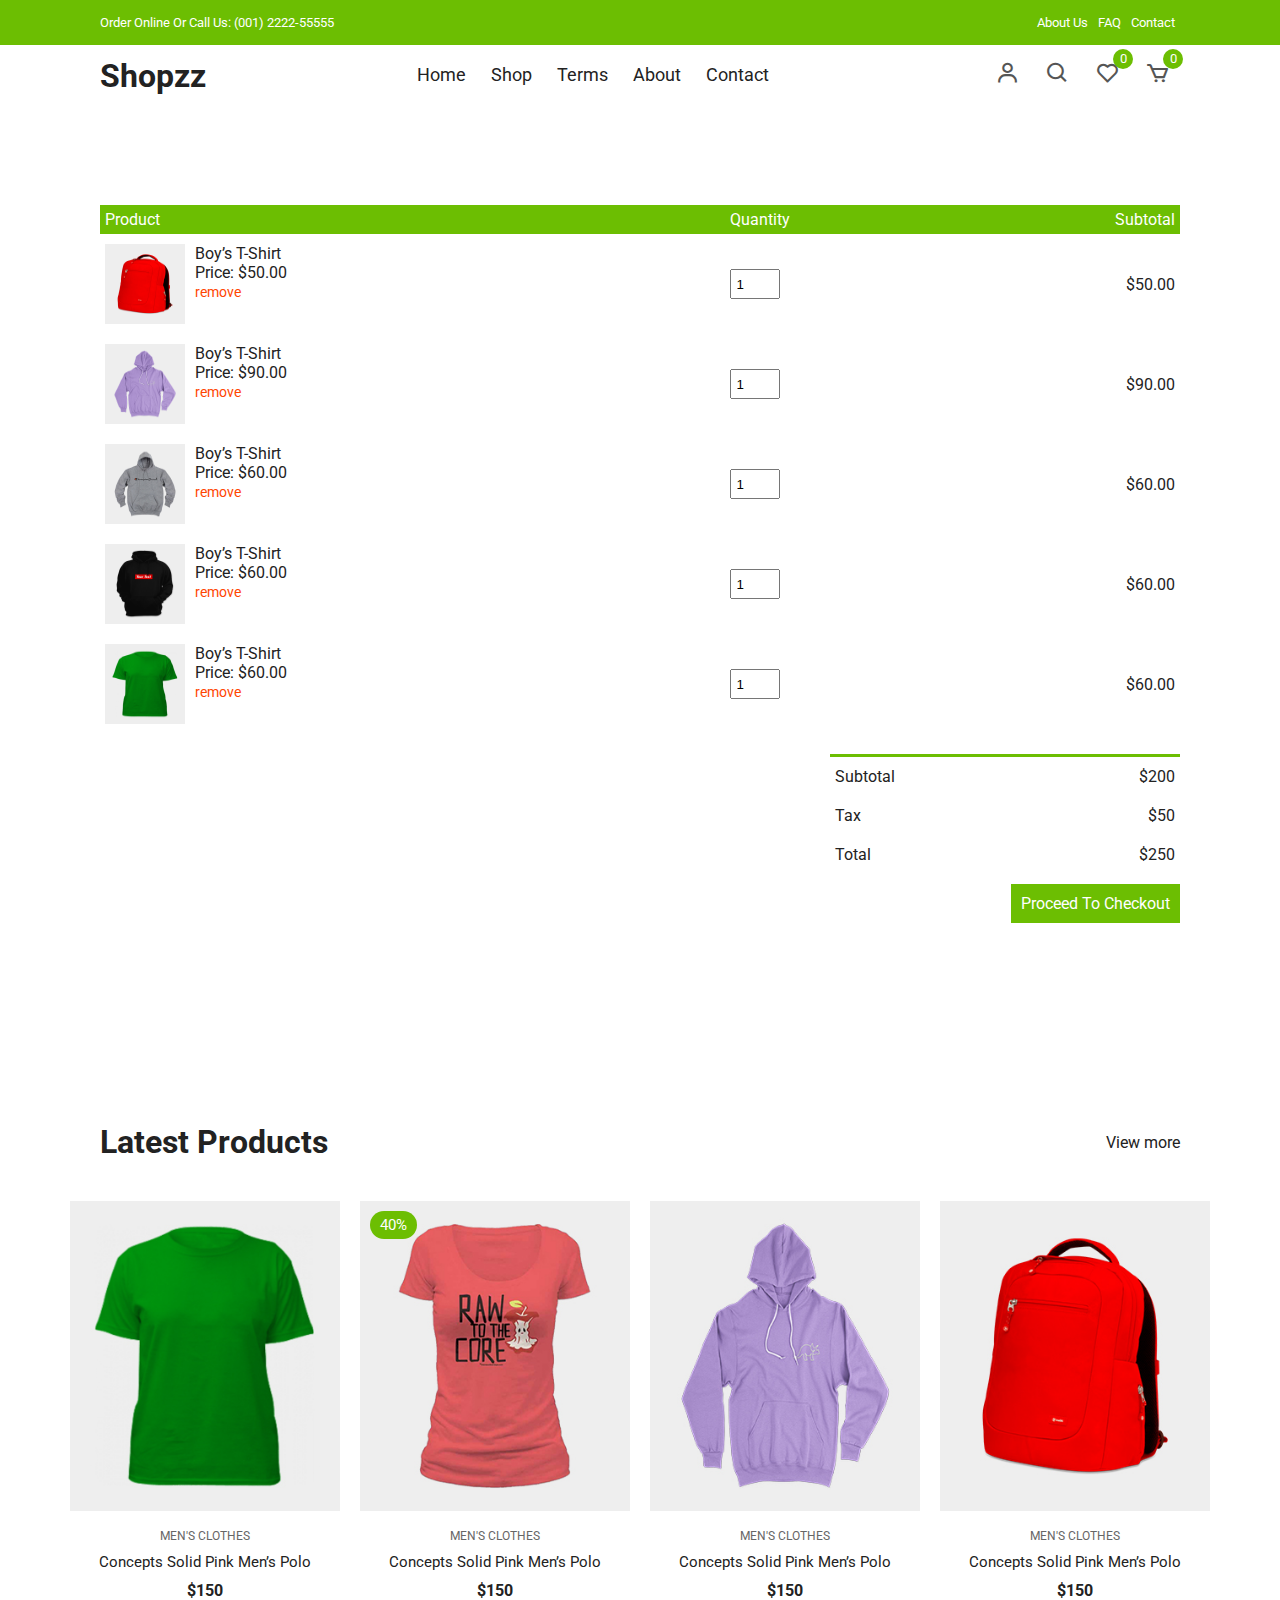
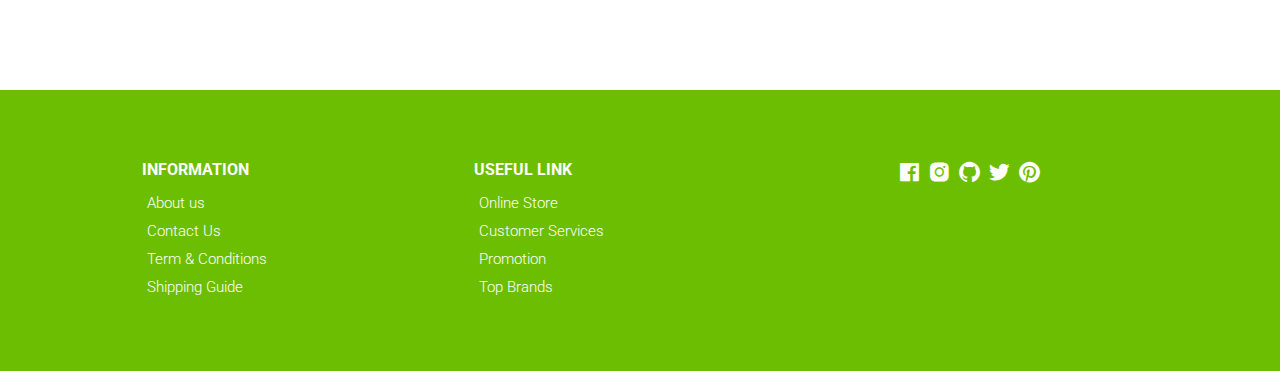
<file: cart.html>
<!DOCTYPE html>
<html lang="en">
  <head>
    <meta charset="UTF-8" />
    <meta name="viewport" content="width=device-width, initial-scale=1.0" />
    <!-- Box icons -->
    <link
      rel="stylesheet"
      href="https://cdn.jsdelivr.net/npm/boxicons@latest/css/boxicons.min.css"
    />
    <!-- Custom StyleSheet -->
    <link rel="stylesheet" href="./css/styles.css" />
    <title>Your Cart</title>
  </head>
  <body>
    <!-- Navigation -->
    <div class="top-nav">
      <div class="container d-flex">
        <p>Order Online Or Call Us: (001) 2222-55555</p>
        <ul class="d-flex">
          <li><a href="#">About Us</a></li>
          <li><a href="#">FAQ</a></li>
          <li><a href="#">Contact</a></li>
        </ul>
      </div>
    </div>
    <div class="navigation">
      <div class="nav-center container d-flex">
        <a href="index.html" class="logo"><h1>Shopzz</h1></a>

        <ul class="nav-list d-flex">
          <li class="nav-item">
            <a href="index.html" class="nav-link">Home</a>
          </li>
          <li class="nav-item">
            <a href="product.php" class="nav-link">Shop</a>
          </li>
          <li class="nav-item">
            <a href="#terms" class="nav-link">Terms</a>
          </li>
          <li class="nav-item">
            <a href="#about" class="nav-link">About</a>
          </li>
          <li class="nav-item">
            <a href="#contact" class="nav-link">Contact</a>
          </li>
          <li class="icons d-flex">
            <a href="login.html" class="icon">
              <i class="bx bx-user"></i>
            </a>
            <div class="icon">
              <i class="bx bx-search"></i>
            </div>
            <div class="icon">
              <i class="bx bx-heart"></i>
              <span class="d-flex">0</span>
            </div>
            <a href="cart.html" class="icon">
              <i class="bx bx-cart"></i>
              <span class="d-flex">0</span>
            </a>
          </li>
        </ul>

        <div class="icons d-flex">
          <a href="login.html" class="icon">
            <i class="bx bx-user"></i>
          </a>
          <div class="icon">
            <i class="bx bx-search"></i>
          </div>
          <div class="icon">
            <i class="bx bx-heart"></i>
            <span class="d-flex">0</span>
          </div>
          <a href="cart.html" class="icon">
            <i class="bx bx-cart"></i>
            <span class="d-flex">0</span>
          </a>
        </div>

        <div class="hamburger">
          <i class="bx bx-menu-alt-left"></i>
        </div>
      </div>
    </div>

    <!-- Cart Items -->
    <div class="container cart">
      <table>
        <tr>
          <th>Product</th>
          <th>Quantity</th>
          <th>Subtotal</th>
        </tr>
        <tr>
          <td>
            <div class="cart-info">
              <img src="./images/product-2.jpg" alt="" />
              <div>
                <p>Boy’s T-Shirt</p>
                <span>Price: $50.00</span> <br />
                <a href="#">remove</a>
              </div>
            </div>
          </td>
          <td><input type="number" value="1" min="1" /></td>
          <td>$50.00</td>
        </tr>
        <tr>
          <td>
            <div class="cart-info">
              <img src="./images/product-3.jpg" alt="" />
              <div>
                <p>Boy’s T-Shirt</p>
                <span>Price: $90.00</span> <br />
                <a href="#">remove</a>
              </div>
            </div>
          </td>
          <td><input type="number" value="1" min="1" /></td>
          <td>$90.00</td>
        </tr>
        <tr>
          <td>
            <div class="cart-info">
              <img src="./images/product-4.jpg" alt="" />
              <div>
                <p>Boy’s T-Shirt</p>
                <span>Price: $60.00</span> <br />
                <a href="#">remove</a>
              </div>
            </div>
          </td>
          <td><input type="number" value="1" min="1" /></td>
          <td>$60.00</td>
        </tr>
        <tr>
          <td>
            <div class="cart-info">
              <img src="./images/product-5.jpg" alt="" />
              <div>
                <p>Boy’s T-Shirt</p>
                <span>Price: $60.00</span> <br />
                <a href="#">remove</a>
              </div>
            </div>
          </td>
          <td><input type="number" value="1" min="1" /></td>
          <td>$60.00</td>
        </tr>
        <tr>
          <td>
            <div class="cart-info">
              <img src="./images/product-6.jpg" alt="" />
              <div>
                <p>Boy’s T-Shirt</p>
                <span>Price: $60.00</span> <br />
                <a href="#">remove</a>
              </div>
            </div>
          </td>
          <td><input type="number" value="1" min="1" /></td>
          <td>$60.00</td>
        </tr>
      </table>
      <div class="total-price">
        <table>
          <tr>
            <td>Subtotal</td>
            <td>$200</td>
          </tr>
          <tr>
            <td>Tax</td>
            <td>$50</td>
          </tr>
          <tr>
            <td>Total</td>
            <td>$250</td>
          </tr>
        </table>
        <a href="#" class="checkout btn">Proceed To Checkout</a>
      </div>
    </div>

    <!-- Latest Products -->
    <section class="section featured">
      <div class="top container">
        <h1>Latest Products</h1>
        <a href="#" class="view-more">View more</a>
      </div>
      <div class="product-center container">
        <div class="product-item">
          <div class="overlay">
            <a href="" class="product-thumb">
              <img src="./images/product-6.jpg" alt="" />
            </a>
          </div>
          <div class="product-info">
            <span>MEN'S CLOTHES</span>
            <a href="">Concepts Solid Pink Men’s Polo</a>
            <h4>$150</h4>
          </div>
          <ul class="icons">
            <li><i class="bx bx-heart"></i></li>
            <li><i class="bx bx-search"></i></li>
            <li><i class="bx bx-cart"></i></li>
          </ul>
        </div>
        <div class="product-item">
          <div class="overlay">
            <a href="" class="product-thumb">
              <img src="./images/product-1.jpg" alt="" />
            </a>
            <span class="discount">40%</span>
          </div>
          <div class="product-info">
            <span>MEN'S CLOTHES</span>
            <a href="">Concepts Solid Pink Men’s Polo</a>
            <h4>$150</h4>
          </div>
          <ul class="icons">
            <li><i class="bx bx-heart"></i></li>
            <li><i class="bx bx-search"></i></li>
            <li><i class="bx bx-cart"></i></li>
          </ul>
        </div>
        <div class="product-item">
          <div class="overlay">
            <a href="" class="product-thumb">
              <img src="./images/product-3.jpg" alt="" />
            </a>
          </div>
          <div class="product-info">
            <span>MEN'S CLOTHES</span>
            <a href="">Concepts Solid Pink Men’s Polo</a>
            <h4>$150</h4>
          </div>
          <ul class="icons">
            <li><i class="bx bx-heart"></i></li>
            <li><i class="bx bx-search"></i></li>
            <li><i class="bx bx-cart"></i></li>
          </ul>
        </div>
        <div class="product-item">
          <div class="overlay">
            <a href="" class="product-thumb">
              <img src="./images/product-2.jpg" alt="" />
            </a>
          </div>
          <div class="product-info">
            <span>MEN'S CLOTHES</span>
            <a href="">Concepts Solid Pink Men’s Polo</a>
            <h4>$150</h4>
          </div>
          <ul class="icons">
            <li><i class="bx bx-heart"></i></li>
            <li><i class="bx bx-search"></i></li>
            <li><i class="bx bx-cart"></i></li>
          </ul>
        </div>
      </div>
    </section>

    <!-- Footer -->
    <footer class="footer">
      <div class="row">
        <div class="col d-flex">
          <h4>INFORMATION</h4>
          <a href="">About us</a>
          <a href="">Contact Us</a>
          <a href="">Term & Conditions</a>
          <a href="">Shipping Guide</a>
        </div>
        <div class="col d-flex">
          <h4>USEFUL LINK</h4>
          <a href="">Online Store</a>
          <a href="">Customer Services</a>
          <a href="">Promotion</a>
          <a href="">Top Brands</a>
        </div>
        <div class="col d-flex">
          <span><i class="bx bxl-facebook-square"></i></span>
          <span><i class="bx bxl-instagram-alt"></i></span>
          <span><i class="bx bxl-github"></i></span>
          <span><i class="bx bxl-twitter"></i></span>
          <span><i class="bx bxl-pinterest"></i></span>
        </div>
      </div>
    </footer>

    <!-- Custom Script -->
    <script src="./js/index.js"></script>
  </body>
</html>
</file>
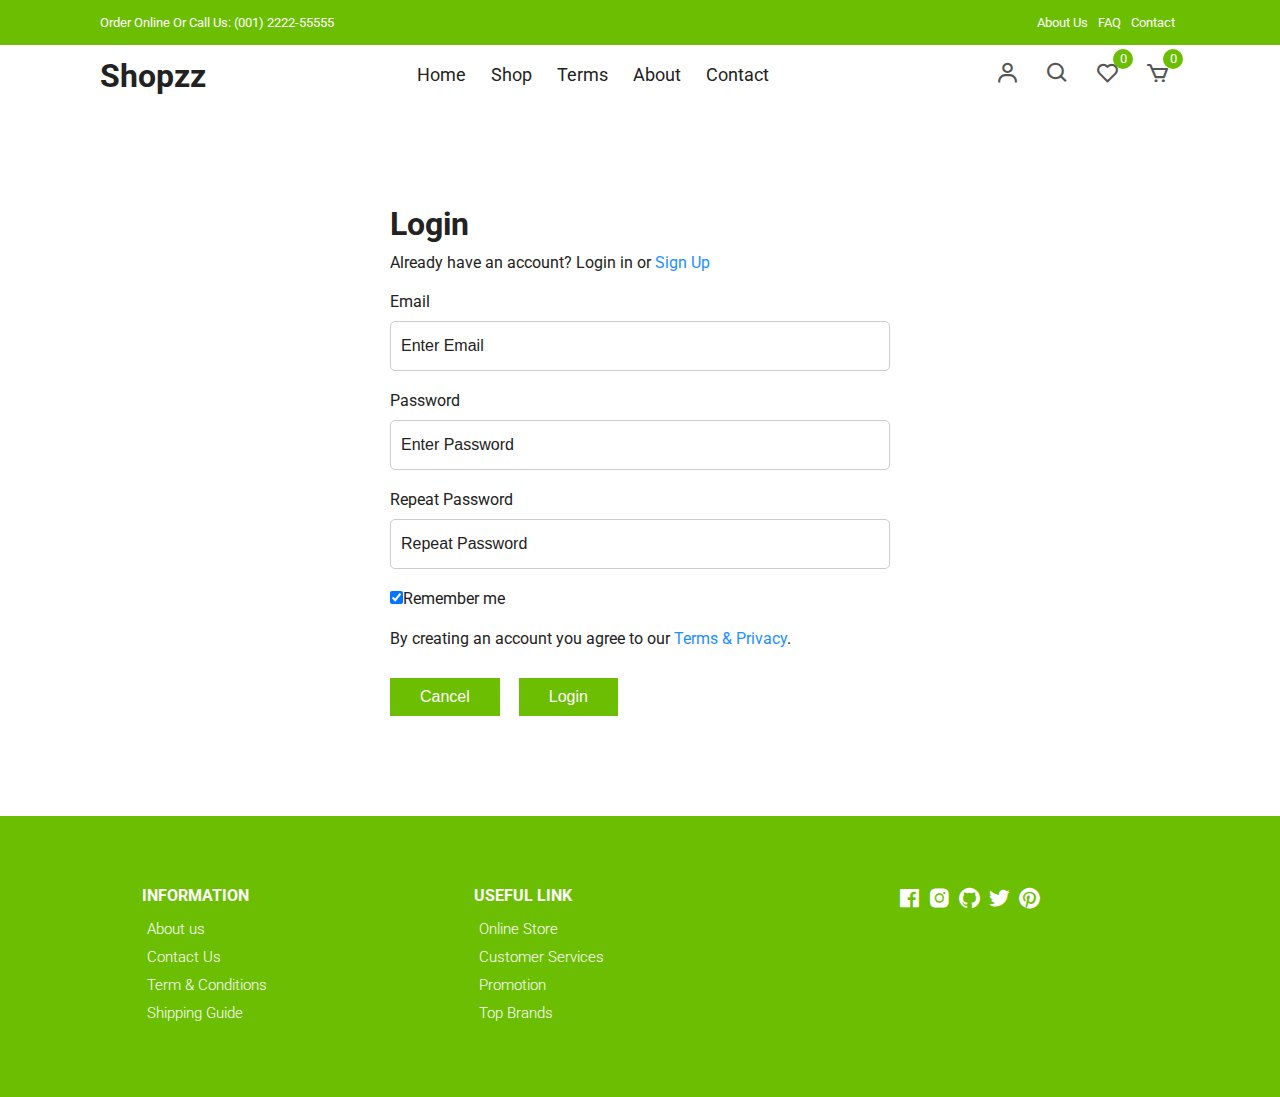
<file: login.html>
<!DOCTYPE html>
<html lang="en">
  <head>
    <meta charset="UTF-8" />
    <meta name="viewport" content="width=device-width, initial-scale=1.0" />
    <!-- Box icons -->
    <link
      rel="stylesheet"
      href="https://cdn.jsdelivr.net/npm/boxicons@latest/css/boxicons.min.css"
    />
    <!-- Custom StyleSheet -->
    <link rel="stylesheet" href="./css/styles.css" />
    <title>Login</title>
  </head>
  <body>
    <!-- Navigation -->
    <div class="top-nav">
      <div class="container d-flex">
        <p>Order Online Or Call Us: (001) 2222-55555</p>
        <ul class="d-flex">
          <li><a href="#">About Us</a></li>
          <li><a href="#">FAQ</a></li>
          <li><a href="#">Contact</a></li>
        </ul>
      </div>
    </div>
    <div class="navigation">
      <div class="nav-center container d-flex">
        <a href="index.html" class="logo"><h1>Shopzz</h1></a>

        <ul class="nav-list d-flex">
          <li class="nav-item">
            <a href="index.html" class="nav-link">Home</a>
          </li>
          <li class="nav-item">
            <a href="product.php" class="nav-link">Shop</a>
          </li>
          <li class="nav-item">
            <a href="#terms" class="nav-link">Terms</a>
          </li>
          <li class="nav-item">
            <a href="#about" class="nav-link">About</a>
          </li>
          <li class="nav-item">
            <a href="#contact" class="nav-link">Contact</a>
          </li>
          <li class="icons d-flex">
            <a href="login.html" class="icon">
              <i class="bx bx-user"></i>
            </a>
            <div class="icon">
              <i class="bx bx-search"></i>
            </div>
            <div class="icon">
              <i class="bx bx-heart"></i>
              <span class="d-flex">0</span>
            </div>
            <a href="cart.html" class="icon">
              <i class="bx bx-cart"></i>
              <span class="d-flex">0</span>
            </a>
          </li>
        </ul>

        <div class="icons d-flex">
          <a href="login.html" class="icon">
            <i class="bx bx-user"></i>
          </a>
          <div class="icon">
            <i class="bx bx-search"></i>
          </div>
          <div class="icon">
            <i class="bx bx-heart"></i>
            <span class="d-flex">0</span>
          </div>
          <a href="cart.html" class="icon">
            <i class="bx bx-cart"></i>
            <span class="d-flex">0</span>
          </a>
        </div>

        <div class="hamburger">
          <i class="bx bx-menu-alt-left"></i>
        </div>
      </div>
    </div>
    <!-- Login -->
    <div class="container">
      <div class="login-form">
        <form action="login.php" method="POST">
          <h1>Login</h1>
          <p>
            Already have an account? Login in or
            <a href="signup.html">Sign Up</a>
          </p>

          <label for="email">Email</label>
          <input type="text" placeholder="Enter Email" name="email" required />

          <label for="psw">Password</label>
          <input type="password" placeholder="Enter Password" name="psw" required/>

          <label for="psw-repeat">Repeat Password</label>
          <input type="password" placeholder="Repeat Password" name="psw-repeat" required/>

          <label>
            <input type="checkbox" checked="checked" name="remember" style="margin-bottom: 15px"/>Remember me
          </label>

          <p>
            By creating an account you agree to our
            <a href="#">Terms & Privacy</a>.
          </p>

          <div class="buttons">
            <button type="reset" class="cancelbtn">Cancel</button>
            <button type="submit" class="signupbtn" name="login">Login</button>
          </div>
        </form>
      </div>
    </div>

    <!-- Footer -->
    <footer class="footer">
      <div class="row">
        <div class="col d-flex">
          <h4>INFORMATION</h4>
          <a href="">About us</a>
          <a href="">Contact Us</a>
          <a href="">Term & Conditions</a>
          <a href="">Shipping Guide</a>
        </div>
        <div class="col d-flex">
          <h4>USEFUL LINK</h4>
          <a href="">Online Store</a>
          <a href="">Customer Services</a>
          <a href="">Promotion</a>
          <a href="">Top Brands</a>
        </div>
        <div class="col d-flex">
          <span><i class="bx bxl-facebook-square"></i></span>
          <span><i class="bx bxl-instagram-alt"></i></span>
          <span><i class="bx bxl-github"></i></span>
          <span><i class="bx bxl-twitter"></i></span>
          <span><i class="bx bxl-pinterest"></i></span>
        </div>
      </div>
    </footer>

    <!-- Custom Script -->
    <script src="./js/index.js"></script>
  </body>
</html>
</file>
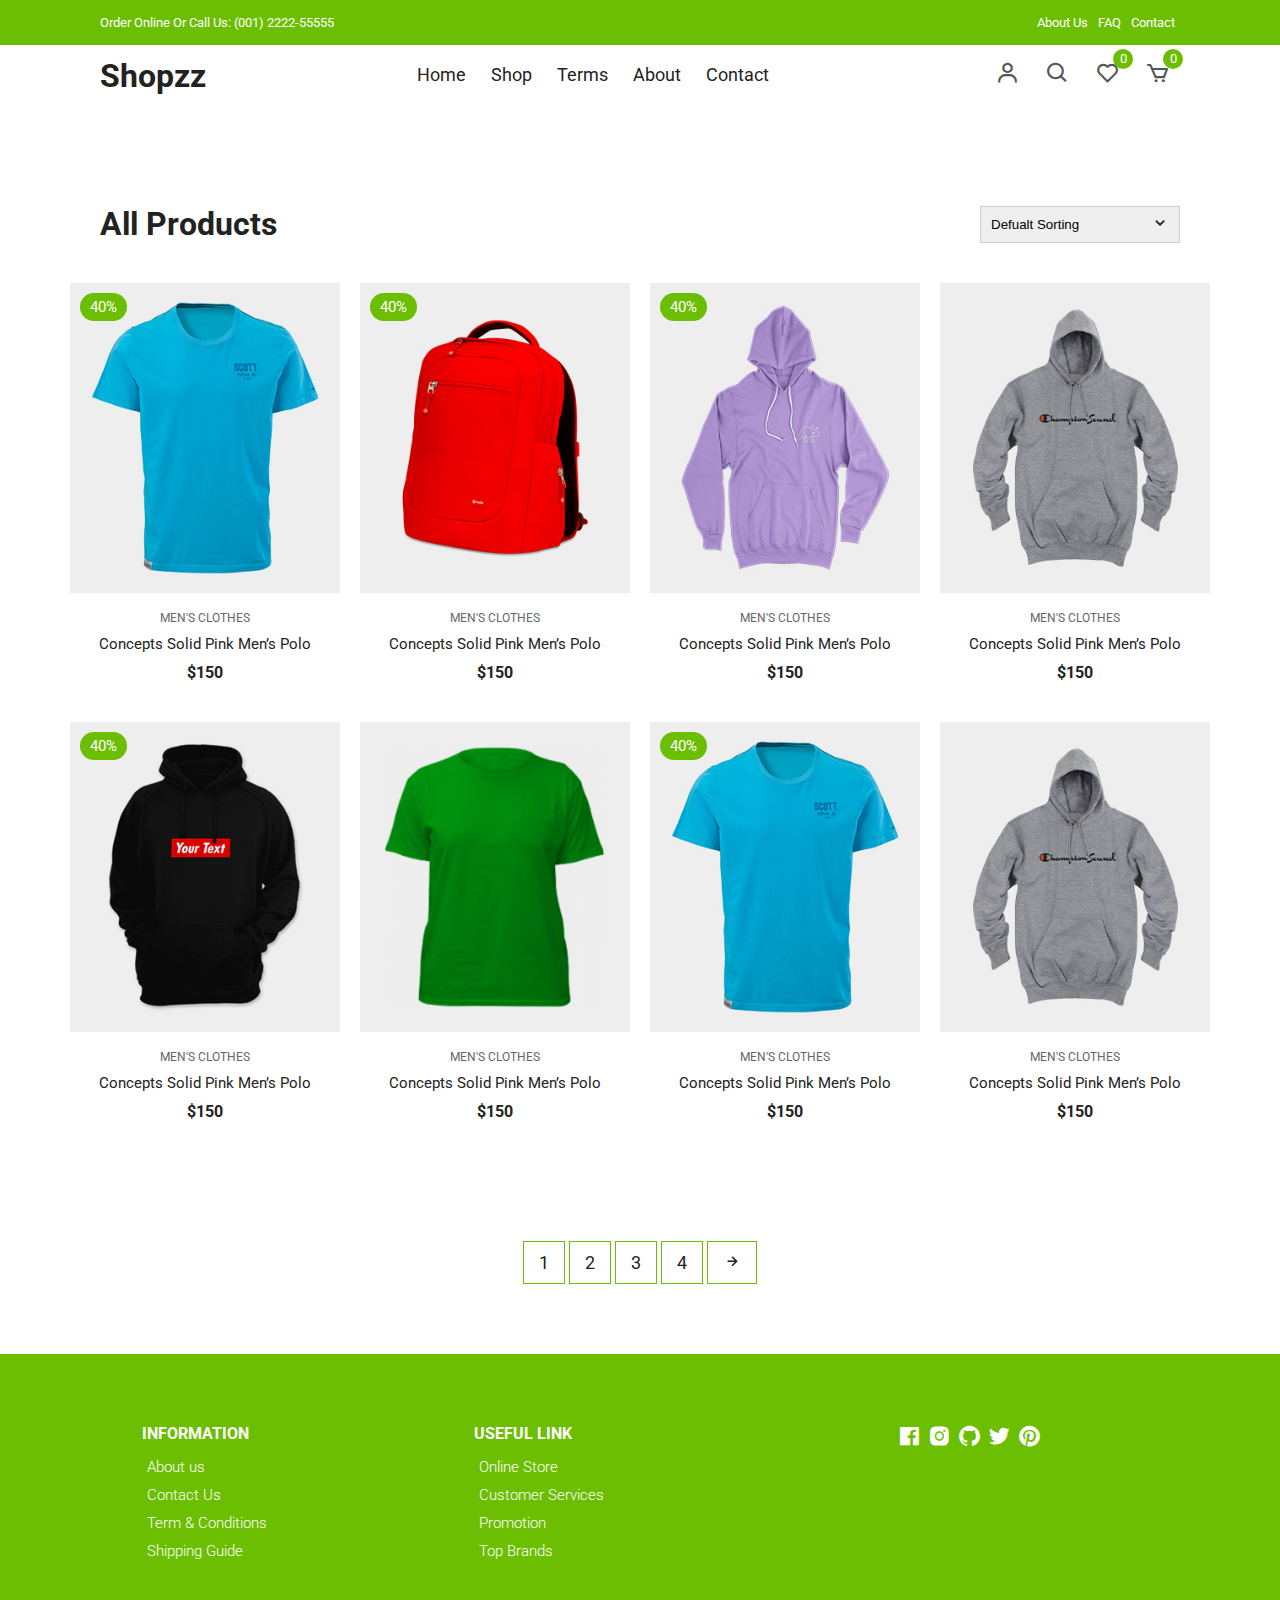
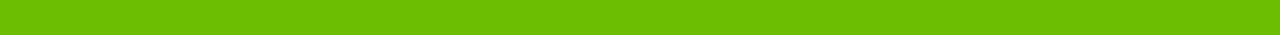
<file: product.html>
<!DOCTYPE html>
<html lang="en">
  <head>
    <meta charset="UTF-8" />
    <meta name="viewport" content="width=device-width, initial-scale=1.0" />
    <!-- Box icons -->
    <link
      rel="stylesheet"
      href="https://cdn.jsdelivr.net/npm/boxicons@latest/css/boxicons.min.css"
    />
    <!-- Custom StyleSheet -->
    <link rel="stylesheet" href="./css/styles.css" />
    <title>Boy’s T-Shirt</title>
  </head>

  <body>
    <!-- Navigation -->
    <div class="top-nav">
      <div class="container d-flex">
        <p>Order Online Or Call Us: (001) 2222-55555</p>
        <ul class="d-flex">
          <li><a href="#">About Us</a></li>
          <li><a href="#">FAQ</a></li>
          <li><a href="#">Contact</a></li>
        </ul>
      </div>
    </div>
    <div class="navigation">
      <div class="nav-center container d-flex">
        <a href="index.html" class="logo"><h1>Shopzz</h1></a>

        <ul class="nav-list d-flex">
          <li class="nav-item">
            <a href="index.html" class="nav-link">Home</a>
          </li>
          <li class="nav-item">
            <a href="product.php" class="nav-link">Shop</a>
          </li>
          <li class="nav-item">
            <a href="#terms" class="nav-link">Terms</a>
          </li>
          <li class="nav-item">
            <a href="#about" class="nav-link">About</a>
          </li>
          <li class="nav-item">
            <a href="#contact" class="nav-link">Contact</a>
          </li>
          <li class="icons d-flex">
            <a href="login.html" class="icon">
              <i class="bx bx-user"></i>
            </a>
            <div class="icon">
              <i class="bx bx-search"></i>
            </div>
            <div class="icon">
              <i class="bx bx-heart"></i>
              <span class="d-flex">0</span>
            </div>
            <a href="cart.html" class="icon">
              <i class="bx bx-cart"></i>
              <span class="d-flex">0</span>
            </a>
          </li>
        </ul>

        <div class="icons d-flex">
          <a href="login.html" class="icon">
            <i class="bx bx-user"></i>
          </a>
          <div class="icon">
            <i class="bx bx-search"></i>
          </div>
          <div class="icon">
            <i class="bx bx-heart"></i>
            <span class="d-flex">0</span>
          </div>
          <a href="cart.html" class="icon">
            <i class="bx bx-cart"></i>
            <span class="d-flex">0</span>
          </a>
        </div>

        <div class="hamburger">
          <i class="bx bx-menu-alt-left"></i>
        </div>
      </div>
    </div>

    <!-- All Products -->
    <section class="section all-products" id="products">
      <div class="top container">
        <h1>All Products</h1>
        <form>
          <select>
            <option value="1">Defualt Sorting</option>
            <option value="2">Sort By Price</option>
            <option value="3">Sort By Popularity</option>
            <option value="4">Sort By Sale</option>
            <option value="5">Sort By Rating</option>
          </select>
          <span><i class="bx bx-chevron-down"></i></span>
        </form>
      </div>
      <div class="product-center container">
        <div class="product-item">
          <div class="overlay">
            <a href="productDetails.html" class="product-thumb">
              <img src="./images/product-7.jpg" alt="" />
            </a>
            <span class="discount">40%</span>
          </div>
          <div class="product-info">
            <span>MEN'S CLOTHES</span>
            <a href="productDetails.html">Concepts Solid Pink Men’s Polo</a>
            <h4>$150</h4>
          </div>
          <ul class="icons">
            <li><i class="bx bx-heart"></i></li>
            <li><i class="bx bx-search"></i></li>
            <li><i class="bx bx-cart"></i></li>
          </ul>
        </div>
        <div class="product-item">
          <div class="overlay">
            <a href="" class="product-thumb">
              <img src="./images/product-2.jpg" alt="" />
            </a>
            <span class="discount">40%</span>
          </div>
          <div class="product-info">
            <span>MEN'S CLOTHES</span>
            <a href="">Concepts Solid Pink Men’s Polo</a>
            <h4>$150</h4>
          </div>
          <ul class="icons">
            <li><i class="bx bx-heart"></i></li>
            <li><i class="bx bx-search"></i></li>
            <li><i class="bx bx-cart"></i></li>
          </ul>
        </div>
        <div class="product-item">
          <div class="overlay">
            <a href="" class="product-thumb">
              <img src="./images/product-3.jpg" alt="" />
            </a>
            <span class="discount">40%</span>
          </div>
          <div class="product-info">
            <span>MEN'S CLOTHES</span>
            <a href="">Concepts Solid Pink Men’s Polo</a>
            <h4>$150</h4>
          </div>
          <ul class="icons">
            <li><i class="bx bx-heart"></i></li>
            <li><i class="bx bx-search"></i></li>
            <li><i class="bx bx-cart"></i></li>
          </ul>
        </div>
        <div class="product-item">
          <div class="overlay">
            <a href="" class="product-thumb">
              <img src="./images/product-4.jpg" alt="" />
            </a>
          </div>
          <div class="product-info">
            <span>MEN'S CLOTHES</span>
            <a href="">Concepts Solid Pink Men’s Polo</a>
            <h4>$150</h4>
          </div>
          <ul class="icons">
            <li><i class="bx bx-heart"></i></li>
            <li><i class="bx bx-search"></i></li>
            <li><i class="bx bx-cart"></i></li>
          </ul>
        </div>
        <div class="product-item">
          <div class="overlay">
            <a href="" class="product-thumb">
              <img src="./images/product-5.jpg" alt="" />
            </a>
            <span class="discount">40%</span>
          </div>
          <div class="product-info">
            <span>MEN'S CLOTHES</span>
            <a href="">Concepts Solid Pink Men’s Polo</a>
            <h4>$150</h4>
          </div>
          <ul class="icons">
            <li><i class="bx bx-heart"></i></li>
            <li><i class="bx bx-search"></i></li>
            <li><i class="bx bx-cart"></i></li>
          </ul>
        </div>
        <div class="product-item">
          <div class="overlay">
            <a href="" class="product-thumb">
              <img src="./images/product-6.jpg" alt="" />
            </a>
          </div>
          <div class="product-info">
            <span>MEN'S CLOTHES</span>
            <a href="">Concepts Solid Pink Men’s Polo</a>
            <h4>$150</h4>
          </div>
          <ul class="icons">
            <li><i class="bx bx-heart"></i></li>
            <li><i class="bx bx-search"></i></li>
            <li><i class="bx bx-cart"></i></li>
          </ul>
        </div>
        <div class="product-item">
          <div class="overlay">
            <a href="" class="product-thumb">
              <img src="./images/product-7.jpg" alt="" />
            </a>
            <span class="discount">40%</span>
          </div>
          <div class="product-info">
            <span>MEN'S CLOTHES</span>
            <a href="">Concepts Solid Pink Men’s Polo</a>
            <h4>$150</h4>
          </div>
          <ul class="icons">
            <li><i class="bx bx-heart"></i></li>
            <li><i class="bx bx-search"></i></li>
            <li><i class="bx bx-cart"></i></li>
          </ul>
        </div>
        <div class="product-item">
          <div class="overlay">
            <a href="" class="product-thumb">
              <img src="./images/product-4.jpg" alt="" />
            </a>
          </div>
          <div class="product-info">
            <span>MEN'S CLOTHES</span>
            <a href="">Concepts Solid Pink Men’s Polo</a>
            <h4>$150</h4>
          </div>
          <ul class="icons">
            <li><i class="bx bx-heart"></i></li>
            <li><i class="bx bx-search"></i></li>
            <li><i class="bx bx-cart"></i></li>
          </ul>
        </div>
      </div>
    </section>
    <section class="pagination">
      <div class="container">
        <span>1</span> <span>2</span> <span>3</span> <span>4</span>
        <span><i class="bx bx-right-arrow-alt"></i></span>
      </div>
    </section>
    <!-- Footer -->
    <footer class="footer">
      <div class="row">
        <div class="col d-flex">
          <h4>INFORMATION</h4>
          <a href="">About us</a>
          <a href="">Contact Us</a>
          <a href="">Term & Conditions</a>
          <a href="">Shipping Guide</a>
        </div>
        <div class="col d-flex">
          <h4>USEFUL LINK</h4>
          <a href="">Online Store</a>
          <a href="">Customer Services</a>
          <a href="">Promotion</a>
          <a href="">Top Brands</a>
        </div>
        <div class="col d-flex">
          <span><i class="bx bxl-facebook-square"></i></span>
          <span><i class="bx bxl-instagram-alt"></i></span>
          <span><i class="bx bxl-github"></i></span>
          <span><i class="bx bxl-twitter"></i></span>
          <span><i class="bx bxl-pinterest"></i></span>
        </div>
      </div>
    </footer>
    <!-- Custom Script -->
    <script src="./js/index.js"></script>
  </body>
</html>
</file>
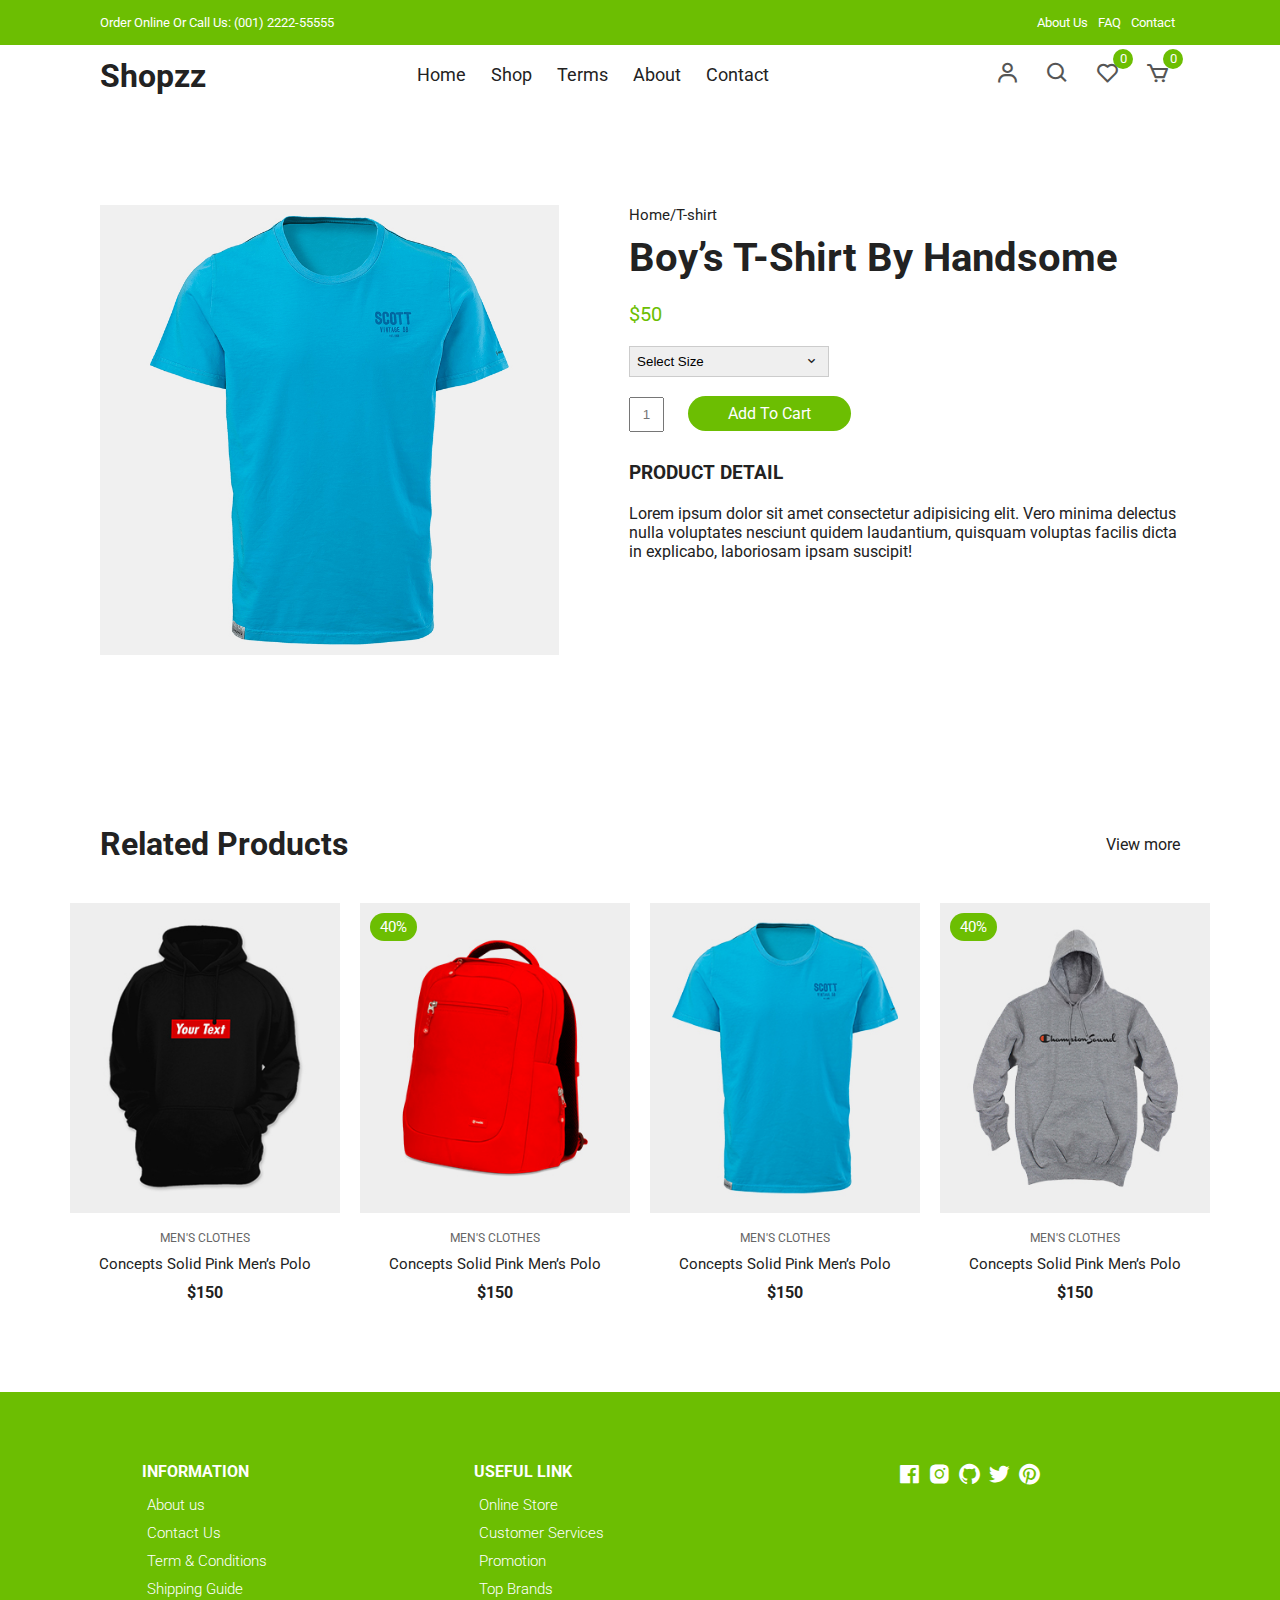
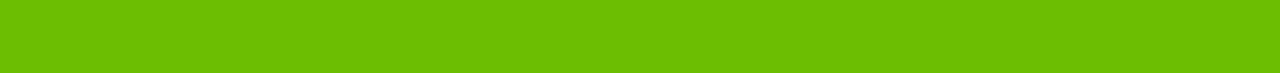
<file: productDetails.html>
<!DOCTYPE html>
<html lang="en">
  <head>
    <meta charset="UTF-8" />
    <meta name="viewport" content="width=device-width, initial-scale=1.0" />
    <!-- Box icons -->
    <link
      rel="stylesheet"
      href="https://cdn.jsdelivr.net/npm/boxicons@latest/css/boxicons.min.css"
    />
    <!-- Custom StyleSheet -->
    <link rel="stylesheet" href="./css/styles.css" />
    <title>Boy’s T-Shirt - Codevo</title>
  </head>

  <body>
    <!-- Navigation -->
    <div class="top-nav">
      <div class="container d-flex">
        <p>Order Online Or Call Us: (001) 2222-55555</p>
        <ul class="d-flex">
          <li><a href="#">About Us</a></li>
          <li><a href="#">FAQ</a></li>
          <li><a href="#">Contact</a></li>
        </ul>
      </div>
    </div>
    <div class="navigation">
      <div class="nav-center container d-flex">
        <a href="index.html" class="logo"><h1>Shopzz</h1></a>

        <ul class="nav-list d-flex">
          <li class="nav-item">
            <a href="index.html" class="nav-link">Home</a>
          </li>
          <li class="nav-item">
            <a href="product.php" class="nav-link">Shop</a>
          </li>
          <li class="nav-item">
            <a href="#terms" class="nav-link">Terms</a>
          </li>
          <li class="nav-item">
            <a href="#about" class="nav-link">About</a>
          </li>
          <li class="nav-item">
            <a href="#contact" class="nav-link">Contact</a>
          </li>
          <li class="icons d-flex">
            <a href="login.html" class="icon">
              <i class="bx bx-user"></i>
            </a>
            <div class="icon">
              <i class="bx bx-search"></i>
            </div>
            <div class="icon">
              <i class="bx bx-heart"></i>
              <span class="d-flex">0</span>
            </div>
            <a href="cart.html" class="icon">
              <i class="bx bx-cart"></i>
              <span class="d-flex">0</span>
            </a>
          </li>
        </ul>

        <div class="icons d-flex">
          <a href="login.html" class="icon">
            <i class="bx bx-user"></i>
          </a>
          <div class="icon">
            <i class="bx bx-search"></i>
          </div>
          <div class="icon">
            <i class="bx bx-heart"></i>
            <span class="d-flex">0</span>
          </div>
          <a href="cart.html" class="icon">
            <i class="bx bx-cart"></i>
            <span class="d-flex">0</span>
          </a>
        </div>

        <div class="hamburger">
          <i class="bx bx-menu-alt-left"></i>
        </div>
      </div>
    </div>

    <!-- Product Details -->
    <section class="section product-detail">
      <div class="details container">
        <div class="left image-container">
          <div class="main">
            <img src="./images/product-8.jpg" id="zoom" alt="" />
          </div>
        </div>
        <div class="right">
          <span>Home/T-shirt</span>
          <h1>Boy’s T-Shirt By Handsome</h1>
          <div class="price">$50</div>
          <form>
            <div>
              <select>
                <option value="Select Size" selected disabled>
                  Select Size
                </option>
                <option value="1">32</option>
                <option value="2">42</option>
                <option value="3">52</option>
                <option value="4">62</option>
              </select>
              <span><i class="bx bx-chevron-down"></i></span>
            </div>
          </form>
          <form class="form">
            <input type="text" placeholder="1" />
            <a href="cart.html" class="addCart">Add To Cart</a>
          </form>
          <h3>Product Detail</h3>
          <p>
            Lorem ipsum dolor sit amet consectetur adipisicing elit. Vero minima
            delectus nulla voluptates nesciunt quidem laudantium, quisquam
            voluptas facilis dicta in explicabo, laboriosam ipsam suscipit!
          </p>
        </div>
      </div>
    </section>

    <!-- Related -->
    <section class="section featured">
      <div class="top container">
        <h1>Related Products</h1>
        <a href="#" class="view-more">View more</a>
      </div>
      <div class="product-center container">
        <div class="product-item">
          <div class="overlay">
            <a href="" class="product-thumb">
              <img src="./images/product-5.jpg" alt="" />
            </a>
          </div>
          <div class="product-info">
            <span>MEN'S CLOTHES</span>
            <a href="">Concepts Solid Pink Men’s Polo</a>
            <h4>$150</h4>
          </div>
          <ul class="icons">
            <li><i class="bx bx-heart"></i></li>
            <li><i class="bx bx-search"></i></li>
            <li><i class="bx bx-cart"></i></li>
          </ul>
        </div>
        <div class="product-item">
          <div class="overlay">
            <a href="" class="product-thumb">
              <img src="./images/product-2.jpg" alt="" />
            </a>
            <span class="discount">40%</span>
          </div>
          <div class="product-info">
            <span>MEN'S CLOTHES</span>
            <a href="">Concepts Solid Pink Men’s Polo</a>
            <h4>$150</h4>
          </div>
          <ul class="icons">
            <li><i class="bx bx-heart"></i></li>
            <li><i class="bx bx-search"></i></li>
            <li><i class="bx bx-cart"></i></li>
          </ul>
        </div>
        <div class="product-item">
          <div class="overlay">
            <a href="" class="product-thumb">
              <img src="./images/product-7.jpg" alt="" />
            </a>
          </div>
          <div class="product-info">
            <span>MEN'S CLOTHES</span>
            <a href="">Concepts Solid Pink Men’s Polo</a>
            <h4>$150</h4>
          </div>
          <ul class="icons">
            <li><i class="bx bx-heart"></i></li>
            <li><i class="bx bx-search"></i></li>
            <li><i class="bx bx-cart"></i></li>
          </ul>
        </div>
        <div class="product-item">
          <div class="overlay">
            <a href="" class="product-thumb">
              <img src="./images/product-4.jpg" alt="" />
            </a>
            <span class="discount">40%</span>
          </div>
          <div class="product-info">
            <span>MEN'S CLOTHES</span>
            <a href="">Concepts Solid Pink Men’s Polo</a>
            <h4>$150</h4>
          </div>
          <ul class="icons">
            <li><i class="bx bx-heart"></i></li>
            <li><i class="bx bx-search"></i></li>
            <li><i class="bx bx-cart"></i></li>
          </ul>
        </div>
      </div>
    </section>
    <!-- Footer -->
    <footer class="footer">
      <div class="row">
        <div class="col d-flex">
          <h4>INFORMATION</h4>
          <a href="">About us</a>
          <a href="">Contact Us</a>
          <a href="">Term & Conditions</a>
          <a href="">Shipping Guide</a>
        </div>
        <div class="col d-flex">
          <h4>USEFUL LINK</h4>
          <a href="">Online Store</a>
          <a href="">Customer Services</a>
          <a href="">Promotion</a>
          <a href="">Top Brands</a>
        </div>
        <div class="col d-flex">
          <span><i class="bx bxl-facebook-square"></i></span>
          <span><i class="bx bxl-instagram-alt"></i></span>
          <span><i class="bx bxl-github"></i></span>
          <span><i class="bx bxl-twitter"></i></span>
          <span><i class="bx bxl-pinterest"></i></span>
        </div>
      </div>
    </footer>
    <!-- Custom Script -->
    <script src="./js/index.js"></script>
    <script
      src="https://code.jquery.com/jquery-3.4.0.min.js"
      integrity="sha384-JUMjoW8OzDJw4oFpWIB2Bu/c6768ObEthBMVSiIx4ruBIEdyNSUQAjJNFqT5pnJ6"
      crossorigin="anonymous"
    ></script>
    <script src="./js/zoomsl.min.js"></script>
    <script>
      $(function () {
        console.log("hello");
        $("#zoom").imagezoomsl({
          zoomrange: [4, 4],
        });
      });
    </script>
  </body>
</html>
</file>
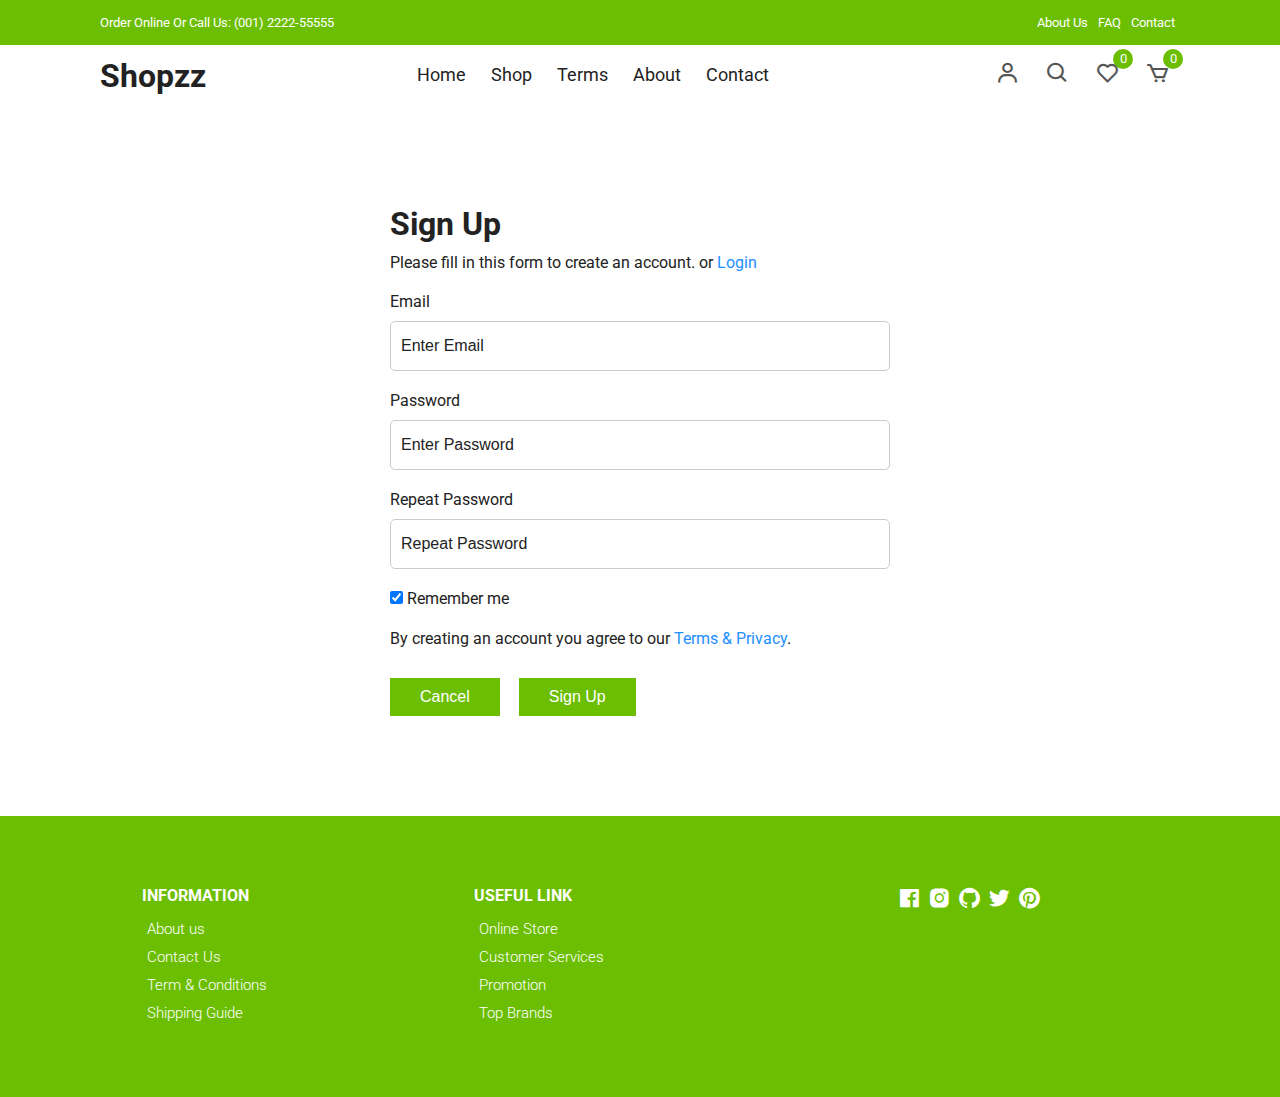
<file: signup.html>
<!DOCTYPE html>
<html lang="en">
  <head>
    <meta charset="UTF-8" />
    <meta name="viewport" content="width=device-width, initial-scale=1.0" />
    <!-- Box icons -->
    <link
      rel="stylesheet"
      href="https://cdn.jsdelivr.net/npm/boxicons@latest/css/boxicons.min.css"
    />
    <!-- Custom StyleSheet -->
    <link rel="stylesheet" href="./css/styles.css" />
    <title>Sign Up</title>
  </head>
  <body>
    <!-- Navigation -->
    <div class="top-nav">
      <div class="container d-flex">
        <p>Order Online Or Call Us: (001) 2222-55555</p>
        <ul class="d-flex">
          <li><a href="#">About Us</a></li>
          <li><a href="#">FAQ</a></li>
          <li><a href="#">Contact</a></li>
        </ul>
      </div>
    </div>
    <div class="navigation">
      <div class="nav-center container d-flex">
        <a href="index.html" class="logo"><h1>Shopzz</h1></a>

        <ul class="nav-list d-flex">
          <li class="nav-item">
            <a href="index.html" class="nav-link">Home</a>
          </li>
          <li class="nav-item">
            <a href="product.php" class="nav-link">Shop</a>
          </li>
          <li class="nav-item">
            <a href="#terms" class="nav-link">Terms</a>
          </li>
          <li class="nav-item">
            <a href="#about" class="nav-link">About</a>
          </li>
          <li class="nav-item">
            <a href="#contact" class="nav-link">Contact</a>
          </li>
          <li class="icons d-flex">
            <a href="login.html" class="icon">
              <i class="bx bx-user"></i>
            </a>
            <div class="icon">
              <i class="bx bx-search"></i>
            </div>
            <div class="icon">
              <i class="bx bx-heart"></i>
              <span class="d-flex">0</span>
            </div>
            <a href="cart.html" class="icon">
              <i class="bx bx-cart"></i>
              <span class="d-flex">0</span>
            </a>
          </li>
        </ul>

        <div class="icons d-flex">
          <a href="login.html" class="icon">
            <i class="bx bx-user"></i>
          </a>
          <div class="icon">
            <i class="bx bx-search"></i>
          </div>
          <div class="icon">
            <i class="bx bx-heart"></i>
            <span class="d-flex">0</span>
          </div>
          <a href="cart.html" class="icon">
            <i class="bx bx-cart"></i>
            <span class="d-flex">0</span>
          </a>
        </div>

        <div class="hamburger">
          <i class="bx bx-menu-alt-left"></i>
        </div>
      </div>
    </div>
    <!-- Login -->
    <div class="container">
      <div class="login-form">
        <form action="signup.php">
          <h1>Sign Up</h1>
          <p>
            Please fill in this form to create an account. or
            <a href="login.html">Login</a>
          </p>

          <label for="email">Email</label>
          <input type="text" placeholder="Enter Email" name="email" required />

          <label for="psw">Password</label>
          <input type="password" placeholder="Enter Password" name="psw" required/>

          <label for="psw-repeat">Repeat Password</label>
          <input type="password" placeholder="Repeat Password" name="psw-repeat" required/>

          <label>
            <input type="checkbox" checked="checked" name="remember" style="margin-bottom: 15px"/>
            Remember me
          </label>

          <p>
            By creating an account you agree to our
            <a href="#">Terms & Privacy</a>.
          </p>

          <div class="buttons">
            <button type="reset" class="cancelbtn">Cancel</button>
            <button type="submit" class="signupbtn" name="signup">Sign Up</button>
          </div>
        </form>
      </div>
    </div>

    <!-- Footer -->
    <footer class="footer">
      <div class="row">
        <div class="col d-flex">
          <h4>INFORMATION</h4>
          <a href="">About us</a>
          <a href="">Contact Us</a>
          <a href="">Term & Conditions</a>
          <a href="">Shipping Guide</a>
        </div>
        <div class="col d-flex">
          <h4>USEFUL LINK</h4>
          <a href="">Online Store</a>
          <a href="">Customer Services</a>
          <a href="">Promotion</a>
          <a href="">Top Brands</a>
        </div>
        <div class="col d-flex">
          <span><i class="bx bxl-facebook-square"></i></span>
          <span><i class="bx bxl-instagram-alt"></i></span>
          <span><i class="bx bxl-github"></i></span>
          <span><i class="bx bxl-twitter"></i></span>
          <span><i class="bx bxl-pinterest"></i></span>
        </div>
      </div>
    </footer>

    <!-- Custom Script -->
    <script src="./js/index.js"></script>
  </body>
</html>
</file>
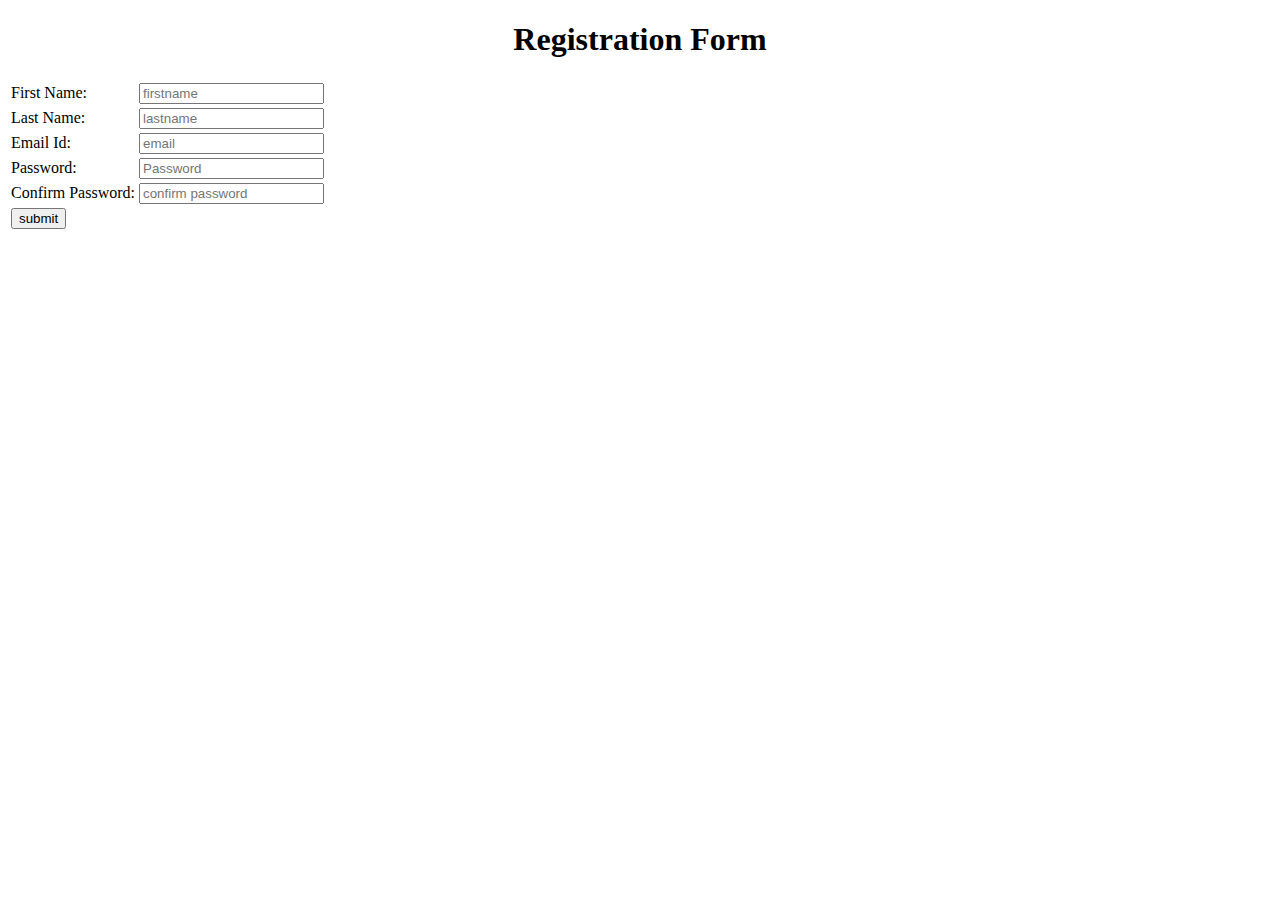
<file: temp.html>
<!DOCTYPE html>
<head>
    <title>Form Validation</title>
    <script>
        function formValidate(){
            var name1 = document.getElementById("fname").value;
            var name2 = document.getElementById("lname").value;
            var email = document.getElementById("email").value;
            var pass = document.getElementById("pwd").value;
            var cpass = document.getElementById("cpwd").value;

            if(name1==""){
                console.log("1");
                document.getElementById("fmsg").innerHTML="*Enter the firstname";
                return false;
            }

            if(name2==""){
                console.log("2");
                document.getElementById("fmsg").innerHTML="";
                document.getElementById("lmsg").innerHTML="*Enter the lastname";
                return false;
            }

            if(email==""){
                console.log("3");
                document.getElementById("lmsg").innerHTML="";
                document.getElementById("emsg").innerHTML="*Enter the email";
                return false;
            }

            if(pass==""){
                console.log("5");
                document.getElementById("emsg").innerHTML="";
                document.getElementById("pmsg").innerHTML="*Enter the password";
                return false;
            }

            if(cpass==""){
                console.log("6");
                document.getElementById("pmsg").innerHTML="";
                document.getElementById("cpmsg").innerHTML="*Enter the confirm password";
                return false;
            }

            if(pass!=cpass){
                console.log("7");
                document.getElementById("cpmsg").innerHTML="*Passwords don't match";
                return false;
            }

            else{
                console.log("11");
                alert("Form Submitted Successfully");
                document.write("JavaScript form run successful");
            }
        }

    </script>
</head>
<body>
    <h1 align = "center">Registration Form</h1>
    <form onsubmit="return formValidate()">
        <table>
            <tr>
                <td>First Name:</td>
                <td><input type="text" placeholder="firstname" id="fname"></td>
                <p id="fmsg" style="color:red"></p>
            </tr>

            <tr>
                <td>Last Name:</td>
                <td><input type="text" placeholder="lastname" id="lname"></td>
                <p id="lmsg" style="color:red"></p>
            </tr>

            <tr>
                <td>Email Id:</td>
                <td><input type="text" placeholder="email" id="email"></td>
                <p id="emsg" style="color:red"></p>
            </tr>

            <tr>
                <td>Password:</td>
                <td><input type="password" placeholder="Password" id="pwd"></td>
                <p id="pmsg" style="color:red"></p>
            </tr>

            <tr>
                <td>Confirm Password:</td>
                <td><input type="password" placeholder="confirm password" id="cpwd"></td>
                <p id="cpmsg" style="color:red"></p>
            </tr>

            <tr>
                <td colspan="2"><input type="submit" value="submit"></td>
            </tr>
        </table>
    
    
    
    </form>
</body>
</html>
</file>
<file: css/styles.css>
/* Fonts */
@import url('https://fonts.googleapis.com/css2?family=Roboto:wght@100;300;400;500;700&display=swap');

/* Color Variables */
:root {
  --white: #fff;
  --black: #222;
  --green: #6cbe02;
  --grey1: #f0f0f0;
  --grey2: #e9d7d3;
}

/* Basic Reset */
*,
*::before,
*::after {
  margin: 0;
  padding: 0;
  box-sizing: inherit;
}

html {
  box-sizing: border-box;
  font-size: 62.5%;
}

body {
  font-family: 'Roboto', sans-serif;
  font-size: 1.6rem;
  background-color: var(--white);
  color: var(--black);
  font-weight: 400;
  font-style: normal;
}

a {
  text-decoration: none;
  color: var(--black);
}

li {
  list-style: none;
}

.container {
  max-width: 114rem;
  margin: 0 auto;
  padding: 0 3rem;
}

.d-flex {
  display: flex;
  align-items: center;
}

/* 
=================
Header
=================
*/

.header {
  position: relative;
  min-height: 100vh;
  overflow-x: hidden;
}

.top-nav {
  background-color: var(--green);
  font-size: 1.3rem;
  color: var(--white);
}

.top-nav div {
  justify-content: space-between;
  height: 4.5rem;
}

.top-nav a {
  color: var(--white);
  padding: 0 0.5rem;
}

/* 
=================
Navigation
=================
*/
.navigation {
  height: 6rem;
  line-height: 6rem;
}

.nav-center {
  justify-content: space-between;
}

.nav-list .icons {
  display: none;
}

.nav-center .nav-item:not(:last-child) {
  margin-right: 0.5rem;
}

.nav-center .nav-link {
  font-size: 1.8rem;
  padding: 1rem;
}

.nav-center .nav-link:hover {
  color: var(--green);
}

.nav-center .hamburger {
  display: none;
  font-size: 2.3rem;
  color: var(--black);
  cursor: pointer;
}

/* Icons */

.icon {
  cursor: pointer;
  font-size: 2.5rem;
  padding: 0 1rem;
  color: #555;
  position: relative;
}

.icon:not(:last-child) {
  margin-right: 0.5rem;
}

.icon span {
  position: absolute;
  top: 3px;
  right: -3px;
  background-color: var(--green);
  color: var(--white);
  border-radius: 50%;
  font-size: 1.3rem;
  height: 2rem;
  width: 2rem;
  justify-content: center;
}

@media only screen and (max-width: 768px) {
  .nav-list {
    position: fixed;
    top: 12%;
    left: -35rem;
    flex-direction: column;
    align-items: flex-start;
    box-shadow: 5px 5px 10px rgba(0, 0, 0, 0.2);
    background-color: white;
    height: 100%;
    width: 0%;
    max-width: 35rem;
    z-index: 100;
    transition: all 300ms ease-in-out;
  }

  .nav-list.open {
    left: 0;
    width: 100%;
  }

  .nav-list .nav-item {
    margin: 0 0 1rem 0;
    width: 100%;
  }

  .nav-list .nav-link {
    font-size: 2rem;
    color: var(--black);
  }

  .nav-center .hamburger {
    display: block;
    color: var(--black);
    font-size: 3rem;
  }

  .icons {
    display: none;
  }

  .nav-list .icons {
    display: flex;
  }

  .top-nav ul {
    display: none;
  }

  .top-nav div {
    justify-content: center;
    height: 3rem;
  }
}

/* 
=================
Hero Area
=================
*/

.hero,
.hero .glide__slides {
  background-color: var(--grey2);
  position: relative;
  height: calc(100vh - 6rem);
  margin: 0 4rem;
  overflow: hidden;
}

.hero .center {
  display: flex;
  align-items: center;
  justify-content: center;
  position: relative;
  height: 100%;
  padding-top: 3rem;
}

.hero .left {
  position: absolute;
  top: 0%;
  left: 25rem;
  opacity: 0;
  transition: all 1000ms ease-in-out;
}

.hero .left h1 {
  font-size: 5rem;
  margin: 1rem 0;
}

.hero .left p {
  font-size: 1.6rem;
  margin-bottom: 1rem;
}

.hero .left .hero-btn {
  display: inline-block;
  padding: 1rem 3rem;
  font-size: 1.6rem;
  margin-top: 1rem;
  background-color: var(--green);
  color: white;
}

.hero .right {
  flex: 0 0 50%;
  height: 100%;
  position: relative;
  text-align: center;
}

.hero .right img {
  position: absolute;
  width: 55rem;
  opacity: 0;
  transition: all 1000ms ease-in-out;
}

.center .right img.img1 {
  width: 85%;
  right: -25%;
  bottom: -50%;
}

.center .right img.img2 {
  width: 90%;
  right: -40%;
  bottom: -40%;
}

.glide__slide--active .center .right img {
  bottom: -3%;
  opacity: 1;
}

.glide__slide--active .left {
  opacity: 1;
  top: 35%;
}

/*
======================
Hero Media Query
======================
*/
@media only screen and (max-width: 1500px) {
  .hero .left {
    left: 0;
  }
}
@media only screen and (max-width: 999px) {
  .glide__slide--active .left {
    top: 15%;
  }

  .center .right img.img1 {
    width: 90%;
  }

  .center .right img.img2 {
    width: 100%;
  }
}

@media only screen and (max-width: 567px) {
  .center .right img.img1 {
    width: 30rem;
  }

  .center .right img.img2 {
    width: 33rem;
  }

  .hero,
  .hero .glide__slides {
    margin: 0;
    padding: 0 3rem;
  }

  .hero .left h1 {
    font-size: 3rem;
  }

  .hero .left span {
    font-size: 1.4rem;
  }
  .hero .left p {
    font-size: 1.5rem;
    width: 80%;
  }
}

/* Category Section */
.section {
  padding: 10rem 0 5rem 0;
  overflow: hidden;
}

.cat-center {
  display: flex;
  align-items: center;
  justify-content: center;
  max-width: 114rem;
  margin: auto;
  padding: 0 3rem;
}

.cat-center .cat {
  max-width: 37rem;
  height: 25rem;
  overflow: hidden;
  position: relative;
  cursor: pointer;
  text-align: center;
}

.cat-center .cat:not(:last-child) {
  margin-right: 3rem;
}

.cat-center .cat img {
  width: 36.5rem;
  height: 100%;
  margin: auto;
  object-fit: cover;
  transition: all 2s ease;
}

.cat-center .cat:hover img {
  transform: scale(1.1);
}

.cat-center .cat div {
  position: absolute;
  bottom: 15%;
  left: 50%;
  transform: translateX(-50%);
  background-color: var(--white);
  width: 18rem;
  height: 5rem;
  line-height: 5rem;
  text-align: center;
  font-size: 2rem;
  font-weight: 500;
}

@media only screen and (max-width: 1200px) {
  .cat-center .cat img {
    width: 30rem;
  }
}

@media only screen and (max-width: 967px) {
  .cat-center .cat {
    max-width: 25rem;
    height: 20rem;
  }

  .cat-center .cat img {
    width: 25rem;
  }
}

@media only screen and (max-width: 768px) {
  .section {
    padding: 5rem 0;
  }

  .cat-center {
    flex-direction: column;
    padding: 3rem;
  }

  .cat-center .cat {
    max-width: 100%;
    height: 30rem;
  }

  .cat-center .cat:not(:last-child) {
    margin-right: 0rem;
    margin-bottom: 5rem;
  }

  .cat-center .cat img {
    width: 100%;
  }
}

/* New Arrivals */
.title {
  text-align: center;
  margin-bottom: 5rem;
}

.title h1 {
  font-size: 3rem;
  text-transform: uppercase;
  margin-bottom: 1rem;
  font-weight: 500;
}

.product-center {
  display: flex;
  align-items: center;
  justify-content: center;
  flex-wrap: wrap;
  max-width: 120rem;
  margin: 0 auto;
  padding: 0 2rem;
}

.product-item {
  position: relative;
  width: 27rem;
  margin: 0 auto;
  margin-bottom: 3rem;
}

.product-thumb img {
  width: 100%;
  height: 31rem;
  object-fit: cover;
  transition: all 500ms linear;
}

.product-info {
  padding: 1rem;
  text-align: center;
}

.product-info span {
  display: inline-block;
  font-size: 1.2rem;
  color: #666;
  margin-bottom: 1rem;
}

.product-info a {
  font-size: 1.5rem;
  display: block;
  margin-bottom: 1rem;
  transition: all 300ms ease;
}

.product-info a:hover {
  color: var(--green);
}

.product-item .icons {
  position: absolute;
  left: 50%;
  top: 35%;
  transform: translateX(-50%);
  display: flex;
  align-items: center;
}

.product-item .icons li {
  background-color: var(--white);
  text-align: center;
  padding: 1rem 1.5rem;
  font-size: 2.3rem;
  cursor: pointer;
  transition: 300ms ease-out;
  transform: translateY(20px);
  visibility: hidden;
  opacity: 0;
}

.product-item .icons li:first-child {
  transition-delay: 0.1s;
}

.product-item .icons li:nth-child(2) {
  transition-delay: 0.2s;
}

.product-item .icons li:nth-child(3) {
  transition-delay: 0.3s;
}

.product-item:hover .icons li {
  visibility: visible;
  opacity: 1;
  transform: translateY(0);
}

.product-item .icons li:not(:last-child) {
  margin-right: 0.5rem;
}

.product-item .icons li:hover {
  background-color: var(--green);
  color: var(--white);
}

.product-item .overlay {
  position: relative;
  overflow: hidden;
  cursor: pointer;
  width: 100%;
}

.product-item .overlay::after {
  content: '';
  position: absolute;
  top: 0;
  left: 0;
  width: 100%;
  height: 100%;
  background-color: rgba(0, 0, 0, 0.5);
  visibility: hidden;
  opacity: 0;
  transition: 300ms ease-out;
}

.product-item:hover .overlay::after {
  visibility: visible;
  opacity: 1;
}

.product-item:hover .product-thumb img {
  transform: scale(1.1);
}

.product-item .discount {
  position: absolute;
  top: 1rem;
  left: 1rem;
  background-color: var(--green);
  padding: 0.5rem 1rem;
  color: var(--white);
  border-radius: 2rem;
  font-size: 1.5rem;
}

@media only screen and (max-width: 567px) {
  .product-center {
    max-width: 100%;
    padding: 0 1rem;
  }

  .product-item {
    width: 40%;
    margin-bottom: 3rem;
  }

  .product-thumb img {
    height: 20rem;
  }

  .product-item {
    margin-right: 2rem;
  }

  .product-item .icons li {
    padding: 0.5rem 1rem;
    font-size: 1.8rem;
  }
}

/* Banner */

.banner {
  position: relative;
  background-color: var(--grey2);
  padding: 14rem 20%;
}

.banner .right img {
  position: absolute;
  bottom: 0;
  right: 10%;
  width: 75rem;
}

.banner .trend,
.banner p {
  display: block;
  font-size: 2rem;
  font-weight: 300;
  margin-bottom: 1.5rem;
}

.banner h1 {
  font-size: 5.4rem;
  color: var(--black);
  margin-bottom: 1.5rem;
}

.banner .btn {
  display: inline-block;
  margin-top: 2rem;
}

@media only screen and (max-width: 1500px) {
  .banner {
    padding: 14rem;
  }

  .banner .right img {
    right: 3rem;
    width: 70rem;
  }
}

@media only screen and (max-width: 996px) {
  .banner {
    padding: 8rem 2rem;
  }

  .banner .trend,
  .banner p {
    font-size: 1.5rem;
  }

  .banner h1 {
    font-size: 4rem;
  }

  .banner .right img {
    right: -6%;
    width: 50rem;
  }
}

@media only screen and (max-width: 768px) {
  .banner {
    display: grid;
    grid-template-columns: 1fr;
    height: 80vh;
  }

  .banner .left {
    width: 100%;
    margin-bottom: 3rem;
  }

  .banner .right {
    flex: 0 0 50%;
  }

  .banner .right img {
    right: 0;
    width: 50rem;
    left: 50%;
    transform: translateX(-50%);
  }
}

@media only screen and (max-width: 567px) {
  .banner {
    padding: 8rem 5rem;
  }

  .banner .trend,
  .banner p {
    font-size: 1.3rem;
    margin-bottom: 1rem;
  }

  .banner h1 {
    font-size: 3rem;
    margin-bottom: 1rem;
  }

  .banner .btn {
    padding: 0.8rem 1.7rem;
    font-size: 1.4rem;
  }

  .banner .right img {
    width: 45rem;
  }
}

/* Contact */
.contact {
  background-color: var(--black);
  color: var(--white);
  padding: 10rem 20rem;
}

.contact .row {
  display: grid;
  grid-template-columns: 1fr 1fr;
  align-items: center;
}

.contact .row .col h2 {
  margin-bottom: 1.5rem;
}

.contact .row .col p {
  width: 70%;
  margin-bottom: 2rem;
}

.btn-1 {
  background-color: var(--green);
  color: var(--white);
  display: inline-block;
  border-radius: 1rem;
  padding: 1rem 2rem;
}

.contact form div {
  position: relative;
  width: 80%;
  margin: 0 auto;
}

.contact form input {
  font-family: 'Roboto', sans-serif;
  text-indent: 2rem;
  width: 100%;
  border-radius: 1rem;
  padding: 1.5rem 0;
  outline: none;
  border: none;
}

.contact form a {
  position: absolute;
  top: 0;
  right: 0;
  background-color: var(--green);
  color: white;
  margin: 0.5rem;
  padding: 1rem 3rem;
  border-radius: 1rem;
}

@media only screen and (max-width: 996px) {
  .contact {
    padding: 8rem 8rem;
  }
}

@media only screen and (max-width: 768px) {
  .contact .row {
    grid-template-columns: 1fr;
    gap: 5rem 0;
  }

  .contact form div {
    width: 100%;
  }
}

@media only screen and (max-width: 567px) {
  .contact {
    padding: 8rem 1rem;
  }
}

/* Footer */
.footer {
  padding: 7rem 1rem;
  background-color: var(--green);
}

footer .row {
  display: grid;
  grid-template-columns: 1fr 1fr 1fr;
  max-width: 99.6rem;
  margin: 0 auto;
}

.footer .col {
  flex-direction: column;
  color: var(--white);
  align-items: flex-start;
}

.footer .col:last-child {
  flex-direction: row;
  justify-content: center;
}

.footer .col:last-child span {
  font-size: 2.5rem;
  margin-right: 0.5rem;
  color: var(--white);
}

.footer .col a {
  color: var(--white);
  font-size: 1.5rem;
  padding: 0.5rem;
  font-weight: 300;
}

.footer .col h4 {
  margin-bottom: 1rem;
}

@media only screen and (max-width: 567px) {
  footer .row {
    grid-template-columns: 1fr;
    row-gap: 3rem;
  }
}

/* Popup */
.popup {
  position: fixed;
  top: 0;
  left: 0;
  width: 100%;
  height: 100vh;
  background-color: rgba(0, 0, 0, 0.5);
  z-index: 9999;
  transition: 0.3s;
  transform: scale(1);
}

.popup-content {
  position: absolute;
  top: 50%;
  left: 50%;
  width: 90%;
  max-width: 110rem;
  margin: 0 auto;
  height: 55rem;
  transform: translate(-50%, -50%);
  padding: 1.6rem;
  display: table;
  overflow: hidden;
  background-color: var(--white);
}

.popup-close {
  display: flex;
  align-items: center;
  justify-content: center;
  position: absolute;
  top: 2rem;
  right: 2rem;
  padding: 0.5rem;
  background-color: var(--green);
  border-radius: 50%;
  cursor: pointer;
}

.popup-close {
  font-size: 3rem;
  color: white;
}

.popup-left {
  display: table-cell;
  width: 50%;
  height: 100%;
  vertical-align: middle;
}

.popup-right {
  display: table-cell;
  width: 50%;
  vertical-align: middle;
  padding: 3rem 5rem;
}

.popup-img-container {
  width: 100%;
  overflow: hidden;
}

.popup-img-container img.popup-img {
  display: block;
  width: 60rem;
  height: 45rem;
  max-width: 100%;
  border-radius: 1rem;
  object-fit: cover;
}

.right-content {
  text-align: center;
  width: 85%;
  margin: 0 auto;
}

.right-content h1 {
  font-size: 4rem;
  color: #000;
  margin-bottom: 1.6rem;
}

.right-content h1 span {
  color: var(--green);
}

.right-content p {
  font-size: 1.6rem;
  color: #555;
  margin-bottom: 1.6rem;
}

.popup-form {
  width: 100%;
  padding: 1.5rem 0;
  text-indent: 1rem;
  margin-bottom: 1.6rem;
  border-radius: 3rem;
  background-color: var(--green);
  color: white;
  font-size: 1.8rem;
  border: none;
}

.popup-form::placeholder {
  color: white;
}

.popup-form:focus {
  outline: none;
}

.right-content a:link,
.right-content a:visited{
  display: inline-block;
  padding: 1.8rem 5rem;
  border-radius: 3rem;
  font-weight: 700;
  color: var(--white);
  background-color: var(--black);
  border: 1px solid var(--grey2);
  transition: 0.3s;
}

.right-content a:hover {
  background-color: var(--green);
  border: 1px solid var(--grey2);
  color: var(--black);
}

.subscribe{
  padding: 10px;
  background-color: #375e04;
  border: none;
  border-radius: 10px;
  color:white;
  font-weight: bold;
  cursor: pointer;
}

.hide-popup {
  transform: scale(0.2);
  opacity: 0;
  visibility: hidden;
}

@media only screen and (max-width: 1200px) {
  .right-content {
    width: 100%;
  }

  .right-content h1 {
    font-size: 3.5rem;
    margin-bottom: 1.3rem;
  }
}

@media only screen and (max-width: 998px) {
  .popup-right {
    width: 100%;
  }

  .popup-left {
    display: none;
  }

  .right-content h1 {
    font-size: 5rem;
  }
}

@media only screen and (max-width: 768px) {
  .right-content h1 {
    font-size: 4rem;
  }

  .right-content p {
    font-size: 1.6rem;
  }

  .popup-form {
    width: 90%;
    margin: 0 auto;
    padding: 1.8rem 0;
    margin-bottom: 1.5rem;
  }

  .goto-top:link,
  .goto-top:visited {
    right: 5%;
    bottom: 5%;
  }
}

@media only screen and (max-width: 568px) {
  .popup-right {
    padding: 0 1.6rem;
  }

  .popup-content {
    height: 35rem;
    width: 90%;
    margin: 0 auto;
  }

  .right-content {
    width: 100%;
  }

  .right-content h1 {
    font-size: 3rem;
  }

  .right-content p {
    font-size: 1.4rem;
  }

  .popup-form {
    width: 100%;
    padding: 1.5rem 0;
    margin-bottom: 1.3rem;
  }

  .right-content a:link,
  .right-content a:visited {
    padding: 1.5rem 3rem;
  }

  .popup-close {
    top: 1rem;
    right: 1rem;
    padding: 0.5rem;
  }
}

/* All Products */
.section .top {
  display: flex;
  align-items: center;
  justify-content: space-between;
  margin-bottom: 4rem;
}

.all-products .top select {
  font-family: 'Poppins', sans-serif;
  width: 20rem;
  padding: 1rem;
  border: 1px solid #ccc;
  appearance: none;
  outline: none;
}

form {
  position: relative;
  z-index: 1;
}

form span {
  position: absolute;
  top: 50%;
  right: 1rem;
  transform: translateY(-50%);
  font-size: 2rem;
  z-index: 0;
}

@media only screen and (max-width: 768px) {
  .all-products .top select {
    width: 15rem;
  }
}

/* Pagination */
.pagination {
  display: flex;
  align-items: center;
  padding: 3rem 0 5rem 0;
}

.pagination span {
  display: inline-block;
  padding: 1rem 1.5rem;
  border: 1px solid var(--green);
  font-size: 1.8rem;
  margin-bottom: 2rem;
  cursor: pointer;
  transition: all 300ms ease-in-out;
}

.pagination span:hover {
  border: 1px solid var(--green);
  background-color: var(--green);
  color: #fff;
}

/* Cart Items */
.cart {
  margin: 10rem auto;
}

table {
  width: 100%;
  border-collapse: collapse;
}

.cart-info {
  display: flex;
  flex-wrap: wrap;
}

th {
  text-align: left;
  padding: 0.5rem;
  color: #fff;
  background-color: var(--green);
  font-weight: normal;
}

td {
  padding: 1rem 0.5rem;
}

td input {
  width: 5rem;
  height: 3rem;
  padding: 0.5rem;
}

td a {
  color: orangered;
  font-size: 1.4rem;
}

td img {
  width: 8rem;
  height: 8rem;
  margin-right: 1rem;
}

.total-price {
  display: flex;
  align-items: flex-end;
  flex-direction: column;
  margin-top: 2rem;
}

.total-price table {
  border-top: 3px solid var(--green);
  width: 100%;
  max-width: 35rem;
}

td:last-child {
  text-align: right;
}

th:last-child {
  text-align: right;
}

.checkout {
  display: inline-block;
  background-color: var(--green);
  color: white;
  padding: 1rem;
  margin-top: 1rem;
}

@media only screen and (max-width: 567px) {
  .cart-info p {
    display: none;
  }
}

/* Product Details */
.product-detail .details {
  display: grid;
  grid-template-columns: 1fr 1.2fr;
  gap: 7rem;
}

.product-detail .left {
  display: flex;
  flex-direction: column;
}

.product-detail .left .main {
  text-align: center;
  background-color: #f6f2f1;
  margin-bottom: 2rem;
  height: 45rem;
}

.product-detail .left .main img {
  object-fit: cover;
  height: 100%;
  width: 100%;
}

.product-detail .right span {
  display: inline-block;
  font-size: 1.5rem;
  margin-bottom: 1rem;
}

.product-detail .right h1 {
  font-size: 4rem;
  line-height: 1.2;
  margin-bottom: 2rem;
}

.product-detail .right .price {
  font-size: 600;
  font-size: 2rem;
  color: var(--green);
  margin-bottom: 2rem;
}

.product-detail .right div {
  display: inline-block;
  position: relative;
  z-index: -1;
}

.product-detail .right select {
  font-family: 'Poppins', sans-serif;
  width: 20rem;
  padding: 0.7rem;
  border: 1px solid #ccc;
  appearance: none;
  outline: none;
}

.product-detail form {
  margin-bottom: 2rem;
  z-index: 0;
}

.product-detail form span {
  position: absolute;
  top: 50%;
  right: 1rem;
  transform: translateY(-50%);
  font-size: 2rem;
  z-index: 0;
}

.product-detail .form {
  margin-bottom: 3rem;
}

.product-detail .form input {
  padding: 0.8rem;
  text-align: center;
  width: 3.5rem;
  margin-right: 2rem;
}

.product-detail .form .addCart {
  background: var(--green);
  padding: 0.8rem 4rem;
  color: #fff;
  border-radius: 3rem;
}

.product-detail h3 {
  text-transform: uppercase;
  margin-bottom: 2rem;
}

@media only screen and (max-width: 996px) {
  .product-detail .left {
    width: 30rem;
    height: 45rem;
  }

  .product-detail .details {
    gap: 3rem;
  }
}

@media only screen and (max-width: 650px) {
  .product-detail .details {
    grid-template-columns: 1fr;
  }

  .product-detail .right {
    margin-top: 1rem;
  }

  .product-detail .left {
    width: 100%;
    height: 45rem;
  }

  .product-detail .details {
    gap: 3rem;
  }
}

/* Login Form */
.login-form {
  padding: 5rem 0;
  max-width: 50rem;
  margin: 5rem auto;
}

.login-form form {
  display: flex;
  flex-direction: column;
}

.login-form form h1 {
  margin-bottom: 1rem;
}
.login-form form p {
  margin-bottom: 2rem;
}

.login-form form label {
  margin-bottom: 1rem;
}

.login-form form input {
  border: 1px solid #ccc;
  outline: none;
  padding: 1.5rem 0;
  text-indent: 1rem;
  font-size: 1.6rem;
  margin-bottom: 2rem;
  border-radius: 0.5rem;
}

.login-form form input::placeholder {
  font-size: 1.6rem;
  color: #222;
}

.login-form form .buttons {
  margin-top: 1rem;
}

.login-form form button {
  outline: none;
  border: none;
  font-size: 1.6rem;
  padding: 1rem 3rem;
  margin-right: 1.5rem;
  background-color: var(--green);
  color: white;
  cursor: pointer;
}

.login-form form p a {
  color: dodgerblue;
}
</file>
